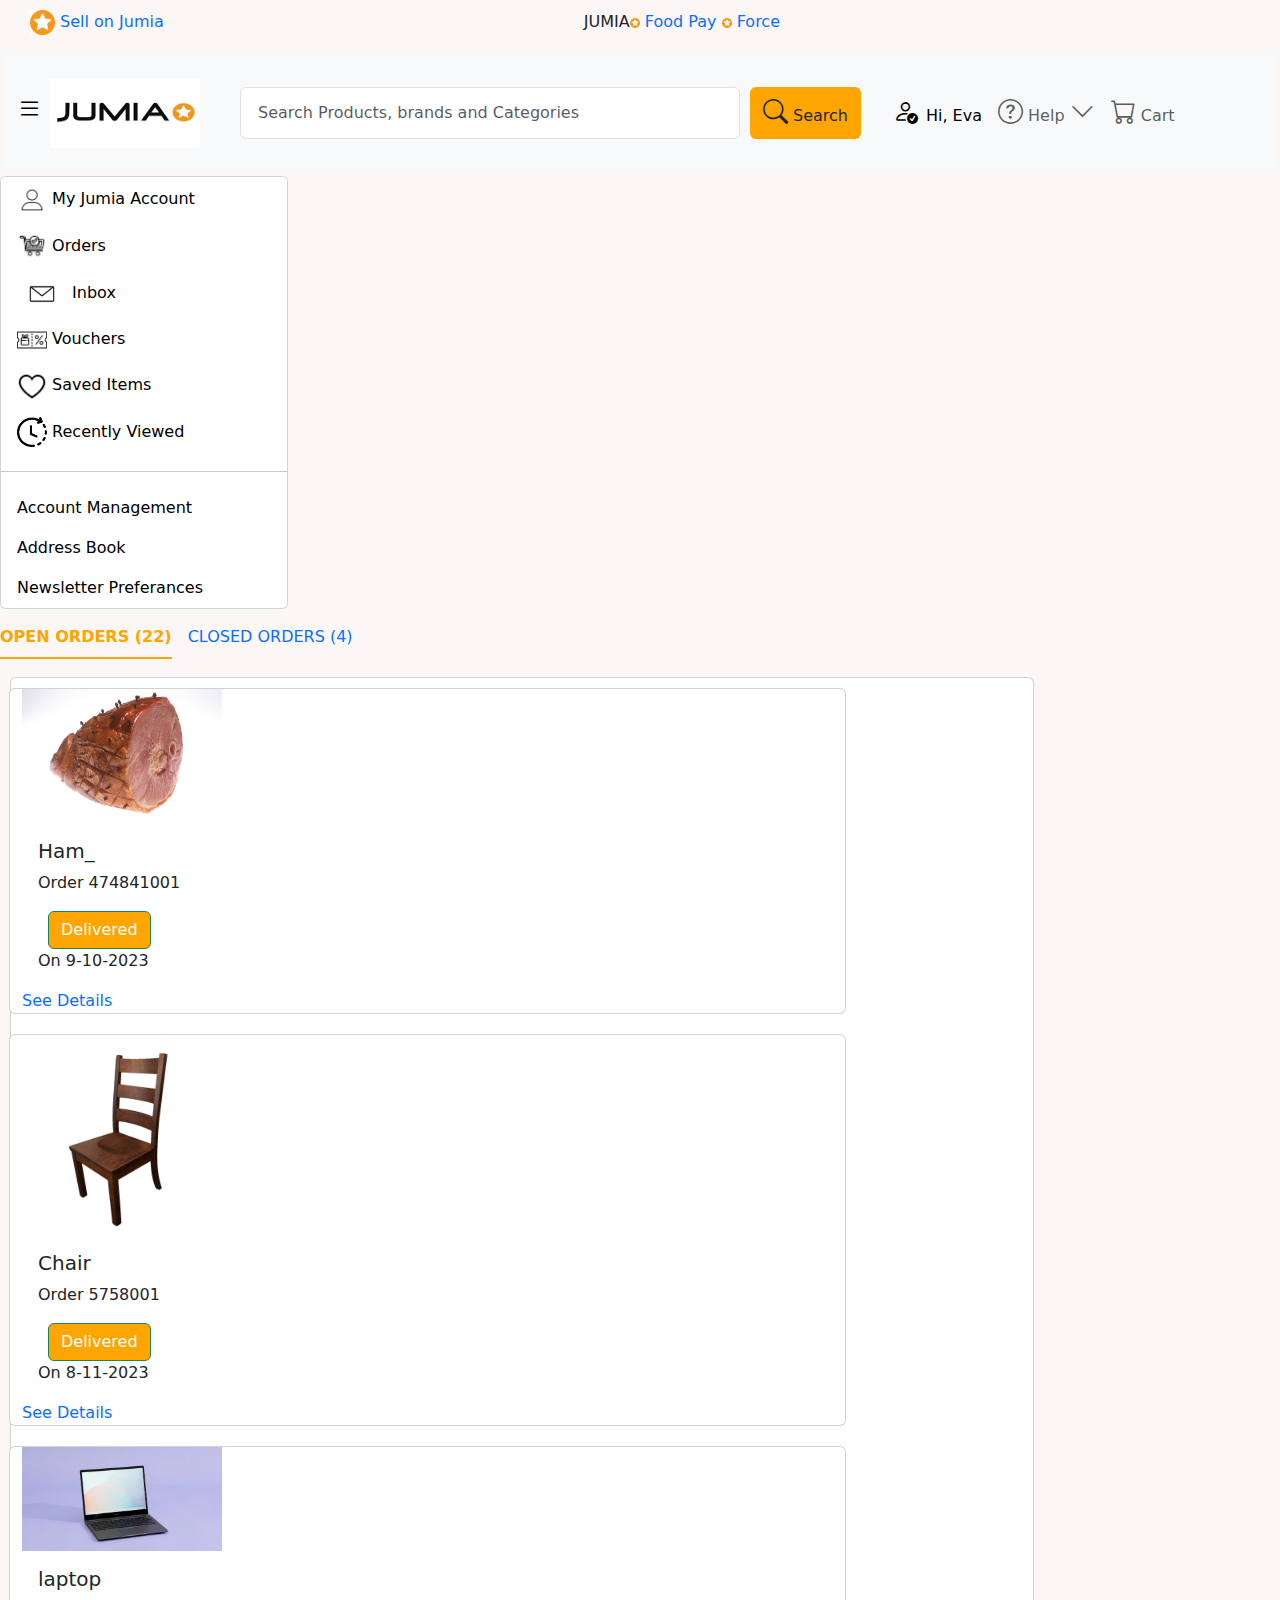
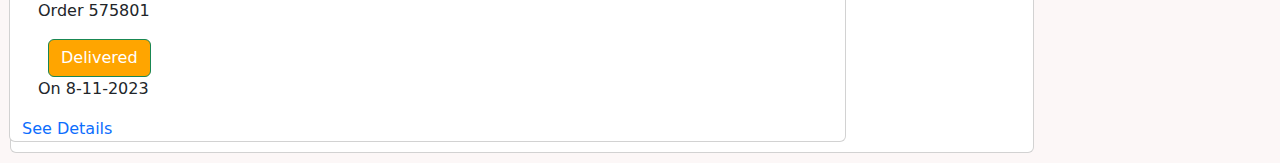
<file: web page/.dist/index.html>
<!DOCTYPE html>
<html lang="en">
<head>
    <meta charset="UTF-8">
    <meta name="viewport" content="width=device-width, initial-scale=1.0">
    <title>JUMIA</title>
    <link rel="stylesheet" href="https://cdn.jsdelivr.net/npm/bootstrap@5.3.2/dist/css/bootstrap.min.css">
<link rel="stylesheet" href="style.css">
<link rel="stylesheet" href="https://cdn.jsdelivr.net/npm/bootstrap-icons@1.3.0/font/bootstrap-icons.css">

    <link rel="stylesheet" href="style.css">
    <link href="https://fonts.googleapis.com/css2?family=Roboto:wght@300;400;500&display=swap" rel="stylesheet">

</head>
<body>


     <div class="navdiv">
        <div class="star">
            <a href="#" class="star-logo"> <img src="star.jpg" alt="star" width="25px" height="25px"> Sell on Jumia</a>
        </div>
        <div class="top-items">
            <ul>
                <li> <a href="" class="text-dark"> JUMIA<img src="star.jpg" alt="star " width="10px" height="10px"></a></li>
                <li> <a href="https://food.jumia.ug/ " target="_blank">Food</i> </a></li>
                <li> <a href="https://pay.jumia.ug/"> Pay</a></li>
                <li> <a href="https://jforce.jumia.ug/"> <img src="star.jpg" alt="star" width="10px" height="10px"> Force</a> </li>
            </ul>
        </div>
     </div>



    <nav class="navbar navbar-expand-lg bg-light">
        <div class="container-fluid">
          <a class="navbar-brand" href="#"> <i class="bi bi-list"> </i><img src="jumia logo.jpg" alt="logo" width="150px" height="70px"></a>
          <button class="navbar-toggler" type="button" data-bs-toggle="collapse" data-bs-target="#navbarTogglerDemo02" aria-controls="navbarTogglerDemo02" aria-expanded="false" aria-label="Toggle navigation">
            <span class="navbar-toggler-icon"></span>
          </button>
          <div class="collapse navbar-collapse" id="navbarTogglerDemo02">

            <form class="d-flex m-4" role="search">
                <input class="form-control search" type="search" placeholder=" Search Products, brands and Categories" aria-label="Search" style="width: 500px;"> 
              
                <button class="btn" type="submit" style="min-width: 80px;"> <i class="bi bi-search"></i> Search</button>
              </form>
              

            <ul class="navbar-nav me-auto mb-2 mb-lg-0">
                <li class="nav-item">
                  <a class="nav-link active" aria-current="page" href="#"> <i class="bi bi-person-check" > </i>Hi, Eva   </a>
                </li>
                <li class="nav-item">
                  <a class="nav-link" href="#"> <i class="bi bi-question-circle"></i> Help  <i class="bi bi-chevron-down"></i></a>
                </li>
                <li class="nav-item">
                  <a class="nav-link " href="#" > <i class="bi bi-cart"></i> Cart </a>
                </li>
              </ul>
          </div>
        </div>
      </nav>


    <style>
        .row {
            display: flex;
            flex-direction: column;
        }
        
        .column {
            flex: 1;
            padding: 10px;
            border: 1px solid #ccc;
            margin: 5px;
        }
    </style>
    <div class="card" style="width: 18rem;">
        <ul class="list-group list-group-flush">
        <li class="list-group-item"><a href="#"><img src="contact.png" alt="co" id="contact"> My Jumia Account </a></li>
          <li class="list-group-item"> <a href="#"><img src="ored.png" alt="co" id="order">  Orders</a></li>
          <li class="list-group-item"> <a href="#"><img src="massages.jpg" alt="co" id="contac"> Inbox</a></li>
          <li class="list-group-item"> <a href="#"> <img src="voucher.png" alt="co" id="vote">  Vouchers</a></li>
          <li class="list-group-item"> <a href="#">  <img src="heart.png" alt="co" id="heat"> Saved Items</a></li>
          <li class="list-group-item"> <a href="#"> <img src="seed.png" alt="co" id="seedie"> Recently Viewed</a></li>
          <hr>
          <li class="list-group-item"> <a href="#"> Account Management</a></li>
          <li class="list-group-item"> <a href="#"> Address Book </a></li>
          <li class="list-group-item"> <a href="#"> Newsletter Preferances</a></li>


        </ul>
      </div>
      <div class="card-header py-2">
        <ul class="nav nav-underline">
          <li class="nav-item">
            <a class="nav-link active" aria-current="page" href="#" style="color: orange;"> OPEN ORDERS (22)</a>
          </li>
          <li class="nav-item">
            <a class="nav-link" href="#"> CLOSED ORDERS (4)</a>
          </li>

          </li>
        </ul>
      </div>
        <div class="card Product-card">
            <div class="row no-gutters items">
  
            <div class="card Product-card">
              <div class="row no-gutters items">
                  <div class="col-md-4">
                      <img src="Ham_(4).jpg" class="set-img" alt="Product Image" id="hammy">
                  </div>
                  <div class="col-md-8">
                      <div class="card-body">
                          <h5 class="card-title"> Ham_</h5>
                          <p class="card-text"> Order 474841001</p>
                          <button class="btn btn-success">Delivered</button>
                          <p class="card-text"> On 9-10-2023</p>
    
                      </div>
                  </div>
    
                  <div class="d-flex justify-content-between align-items-center">
                    <a href="uiii">See Details</a>
                </div>
    
              </div>
          </div>
  
          <div class="card Product-card">
            <div class="row no-gutters items">
                <div class="col-md-4">
                    <img src="chair.webp" class="chair" alt="Product Image" id="chary">
                </div>
                
                <div class="col-md-8">
                    <div class="card-body">
                        <h5 class="card-title"> Chair</h5>
                        <p class="card-text"> Order 5758001</p>
                        <button class="btn btn-success">Delivered</button>
                        <p class="card-text"> On 8-11-2023</p>
  
                    </div>
                </div>
  
                <div class="d-flex justify-content-between align-items-center">
                  <a href="product_details_page.html">See Details</a>
              </div>
  
            </div>
        </div>

        <div class="card Product-card">
          <div class="row no-gutters items">
              <div class="col-md-4">
                  <img src="laptop.webp" class="laptop" alt="Product Image" id="lappy">
              </div>
              
              <div class="col-md-8">
                  <div class="card-body">
                      <h5 class="card-title"> laptop</h5>
                      <p class="card-text"> Order 575801</p>
                      <button class="btn btn-success">Delivered</button>
                      <p class="card-text"> On 8-11-2023</p>

                  </div>
              </div>

              <div class="d-flex justify-content-between align-items-center">
                <a href="product_details_page.html">See Details</a>
            </div>

          </div>
      </div>
    
</head>


<script src="https://cdn.jsdelivr.net/npm/bootstrap@5.3.2/dist/js/bootstrap.bundle.min.js"></script>
</body>

</html>
</file>
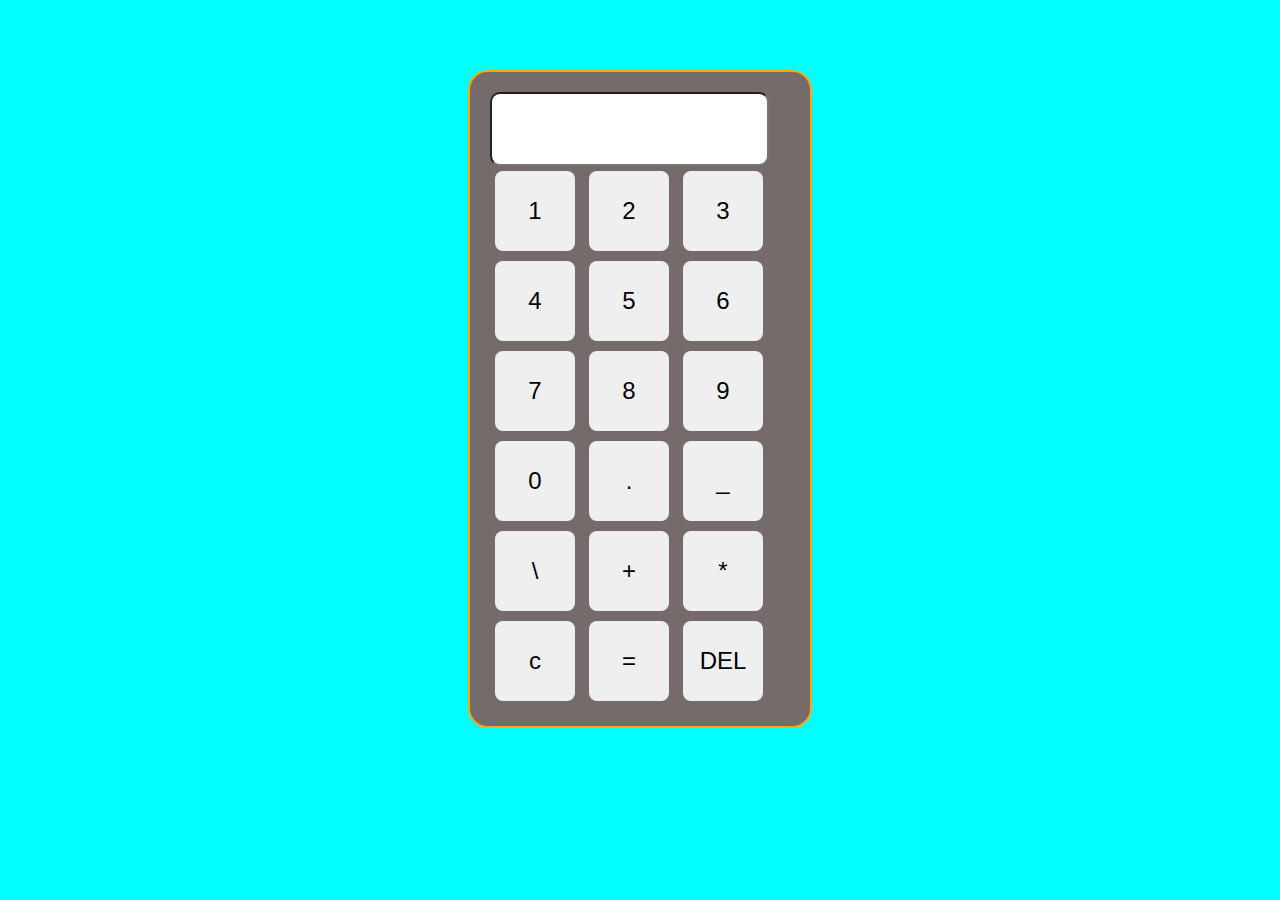
<file: solo.html>
<!DOCTYPE html>
<html lang="en">
<head>
    <meta charset="UTF-8">
    <meta name="viewport" content="width=device-width, initial-scale=1.0">
    <title>simple calculator</title>
    <link rel="stylesheet" href="style.css">
    
</head>
<body>
   <div id="calculator">
    <input type="text">
    <button>1</button>
    <button>2</button>
    <button>3</button>
    <button>4</button>
    <button>5</button>
    <button>6</button>
    <button>7</button>
    <button>8</button>
    <button>9</button>
    <button>0</button>
<button>.</button>
<button>_</button>
    <button>\</button>
    <button>+</button>
    <button>*</button>
    <button>c</button>
    <button>=</button>
<button>DEL</button>
   </div>
</body> 
</html>
</file>
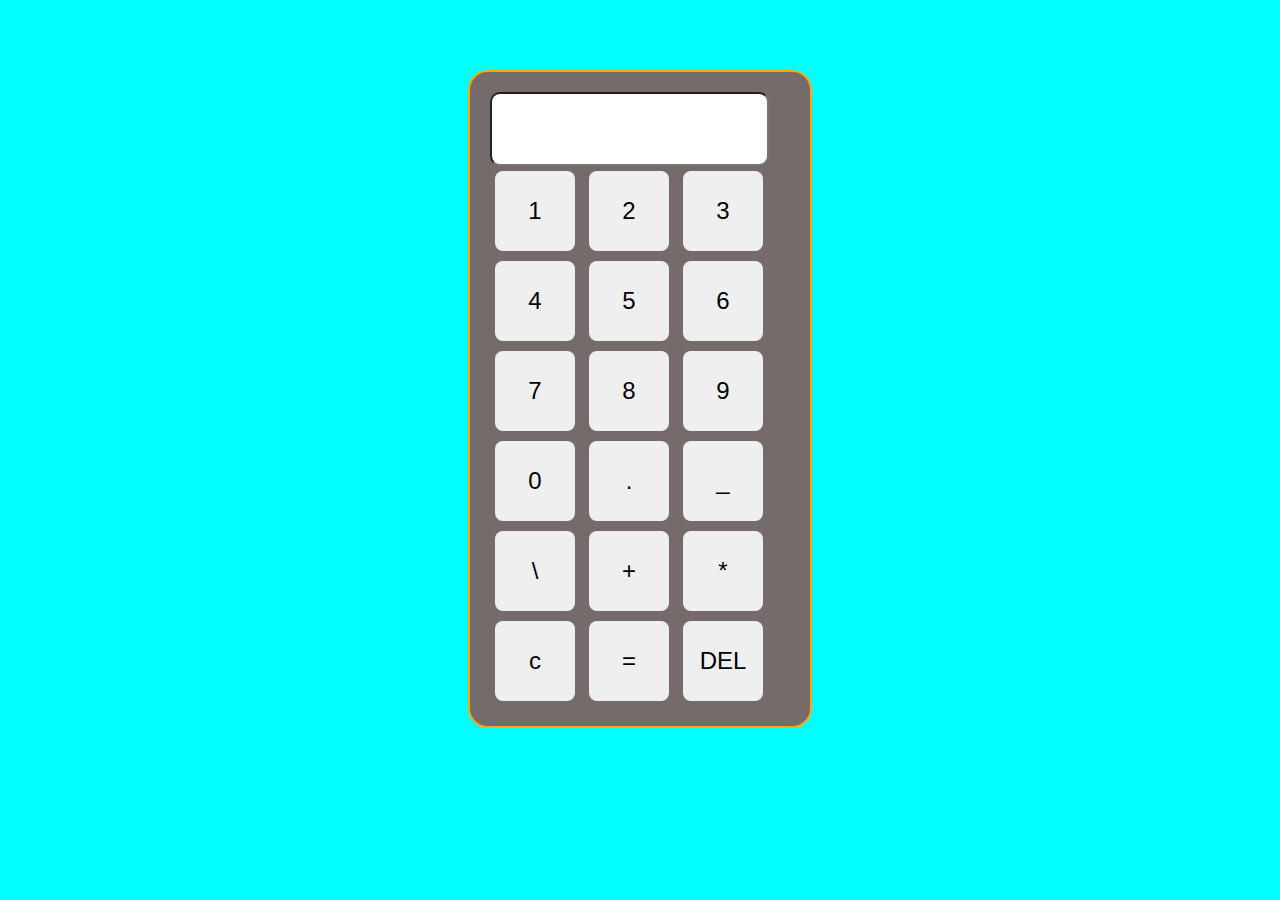
<file: web page/banking.html>
<!DOCTYPE html>
<html lang="en">
<head>
    <meta charset="UTF-8">
    <meta name="viewport" content="width=device-width, initial-scale=1.0">
    <title>simple calculator</title>
    <link rel="stylesheet" href="top.css">
    
</head>
<body>
   <div class="calculator">
    <input type="text">
    <button>1</button>
    <button>2</button>
    <button>3</button>
    <button>4</button>
    <button>5</button>
    <button>6</button>
    <button>7</button>
    <button>8</button>
    <button>9</button>
    <button>0</button>
<button>.</button>
<button>_</button>
    <button>\</button>
    <button>+</button>
    <button>*</button>
    <button>c</button>
    <button>=</button>
<button>DEL</button>
   </div>
</body> 
</html>
</file>
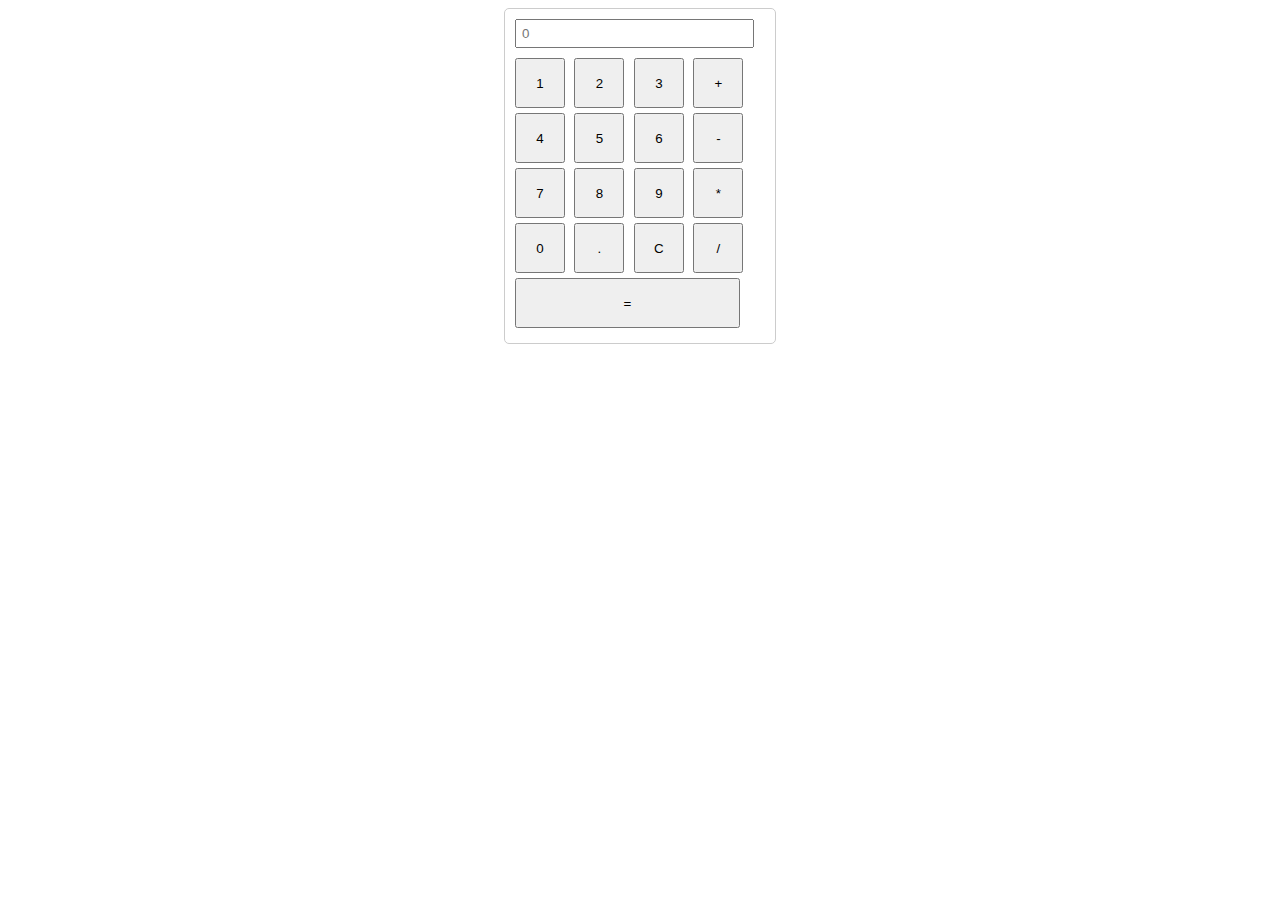
<file: web page/CALIC.HTML>
<!DOCTYPE html>
<html>
<head>
<title> chatline Calculator</title>
<link rel="stylesheet" href="CALIC.CSS">

</head>
<body>
<div class="calculator">
<input type="text" id="result" placeholder="0" readonly>

<input type="button" value="1" onclick="appendNumber('1')">
<input type="button" value= "2" onclick="appendNumber('2')">
<input type="button" value= "3" onclick="appendNumber('3')">
<input type="button" value= "+" onclick="appendOperator('+')"><br>

<input type="button" value= "4" onclick="appendNumber('4')">
<input type="button" value= "5" onclick="appendNumber('5')">
<input type="button" value= "6" onclick="appendNumber('6')">
<input type="button" value= "-" onclick="appendOperator('-')"><br>

<input type="button" value= "7" onclick="appendNumber('7')">
<input type="button" value= "8" onclick="appendNumber('8')">
<input type="button" value= "9" onclick="appendNumber('9')">
<input type="button" value= "*" onclick="appendOperator('*')"><br>

<input type="button" value= "0" onclick="appendNumber('0')">
<input type="button" value= "." onclick="appendDecimal()">
<input type="button" value= "C" onclick="clearResult()">
<input type="button" value= "/" onclick="appendOperator('/')"><br>

<input type="button" id="equals" value= "=" onclick="calculate()"><br>
</div>

<script>
function appendNumber(number) {
document.getElementById("result").value += number;
}

function appendOperator(operator) {
document.getElementById("result").value += operator;
}

function appendDecimal() {
document.getElementById("result").value += ".";
}

function clearResult() {
document.getElementById("result").value = "";
}

function calculate() {
var result = document.getElementById("result").value;
var calculatedResult = eval(result);
document.getElementById("result").value = calculatedResult;
}
</script>

</body>
</html>
</file>
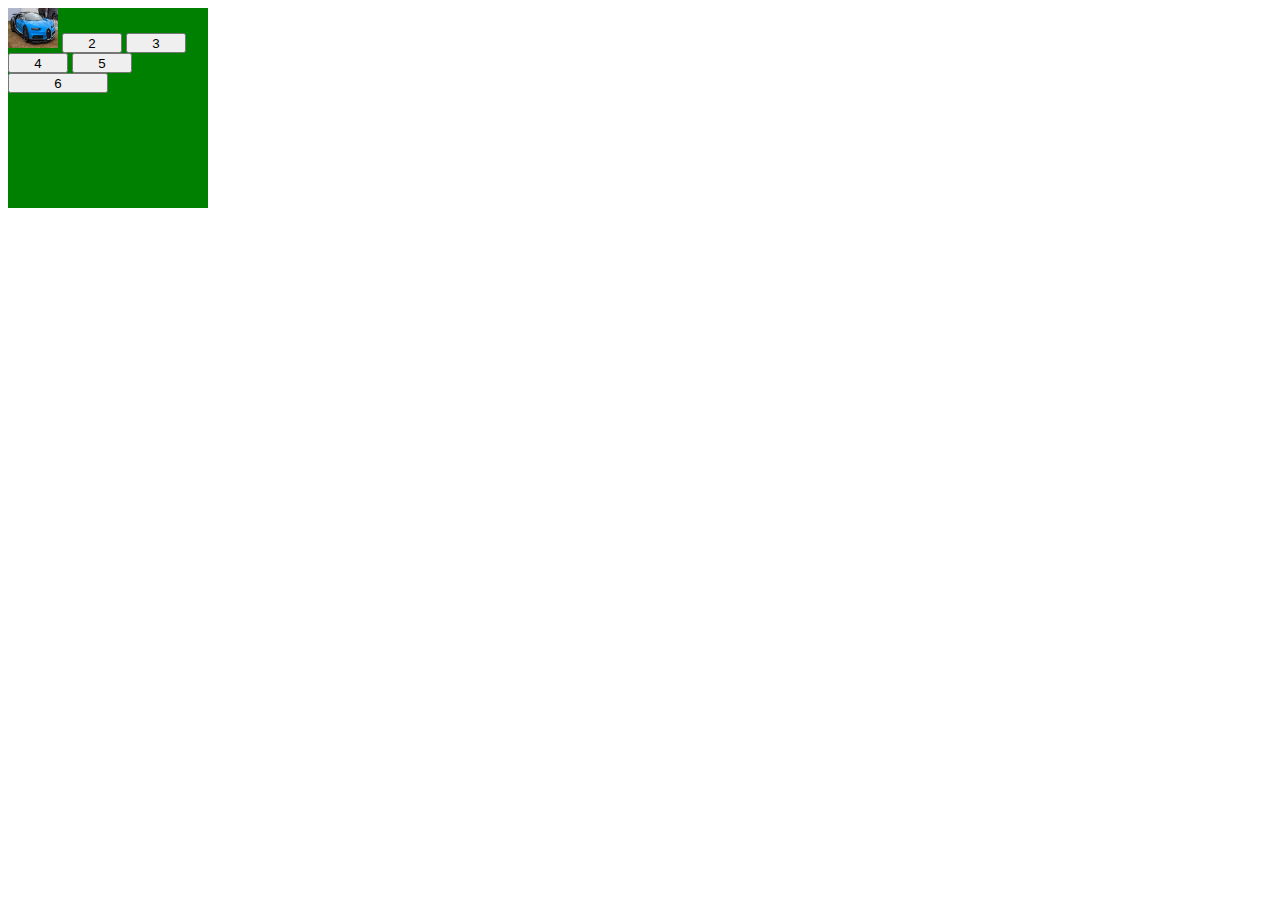
<file: web page/jr.html>
<!DOCTYPE html>
<html lang="en">
<head>
    <meta charset="UTF-8">
    <meta name="viewport" content="width=device-width, initial-scale=1.0">
    <title>home</title>
    <link rel="stylesheet" href="int.css">
</head>
<body>
    <div class="bummy">

        <img src="Bugatti_Chiron_1.jpg" alt="pic"> 

        <button>2</button>
        <button>3</button>
        <button>4</button>
        <button>5</button>
        <button id="buty">6</button>

    </div>
</body>
</html>
</file>
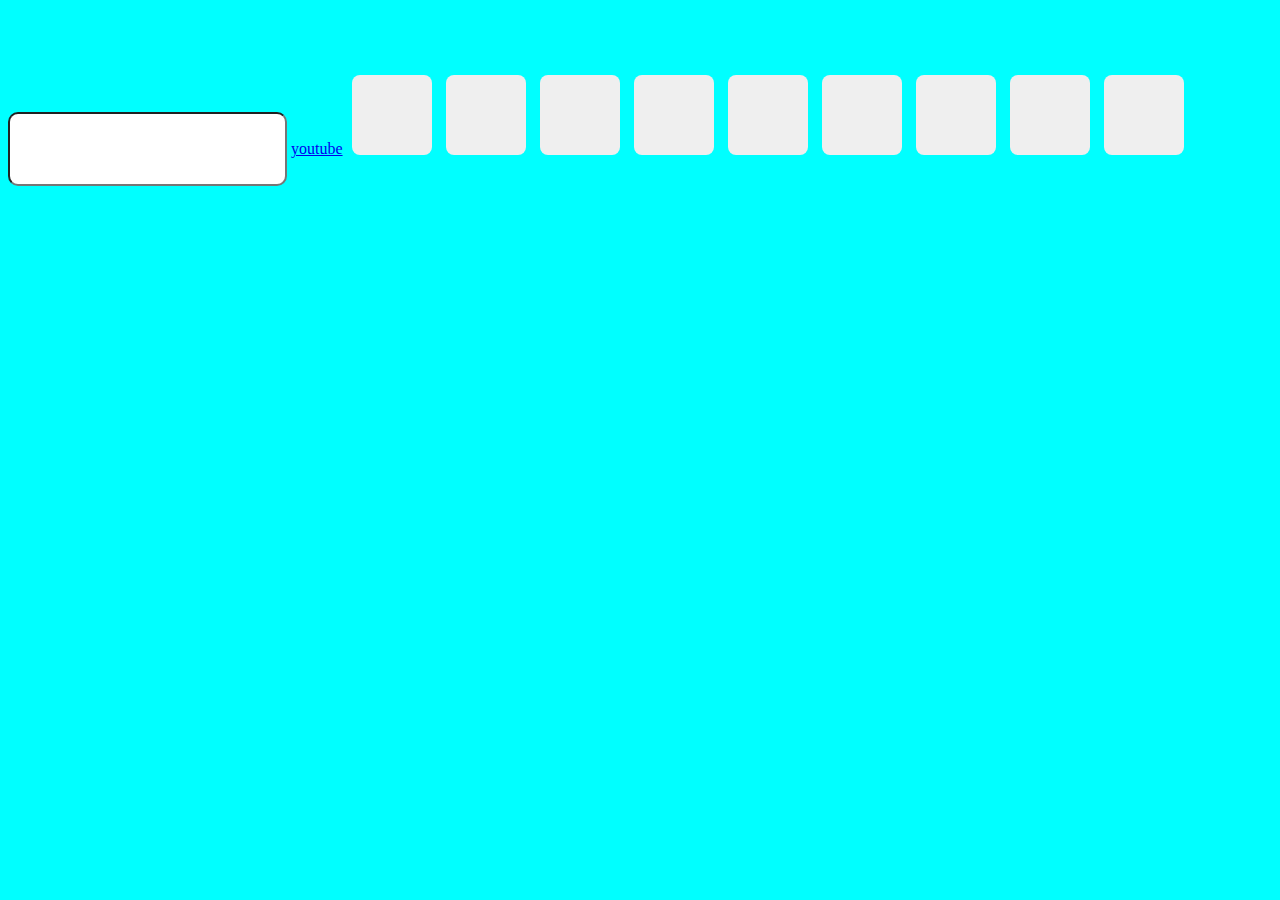
<file: web page/top.html>
<!DOCTYPE html>
<html lang="en">
<head>
    <meta charset="UTF-8">
    <meta name="viewport" content="width=device-width, initial-scale=1.0">
    <title></title>
    <link rel="stylesheet" href="top.css">
</head>
<body>
    <input type="year">
    <a href="https://www.youtube.com/" target="_blank">youtube</a>
<button></button>
<button></button>
<button></button>
<button></button>
<button></button>
<button></button>
<button></button>
<button></button>
<button></button>
</body>
</html>
</file>
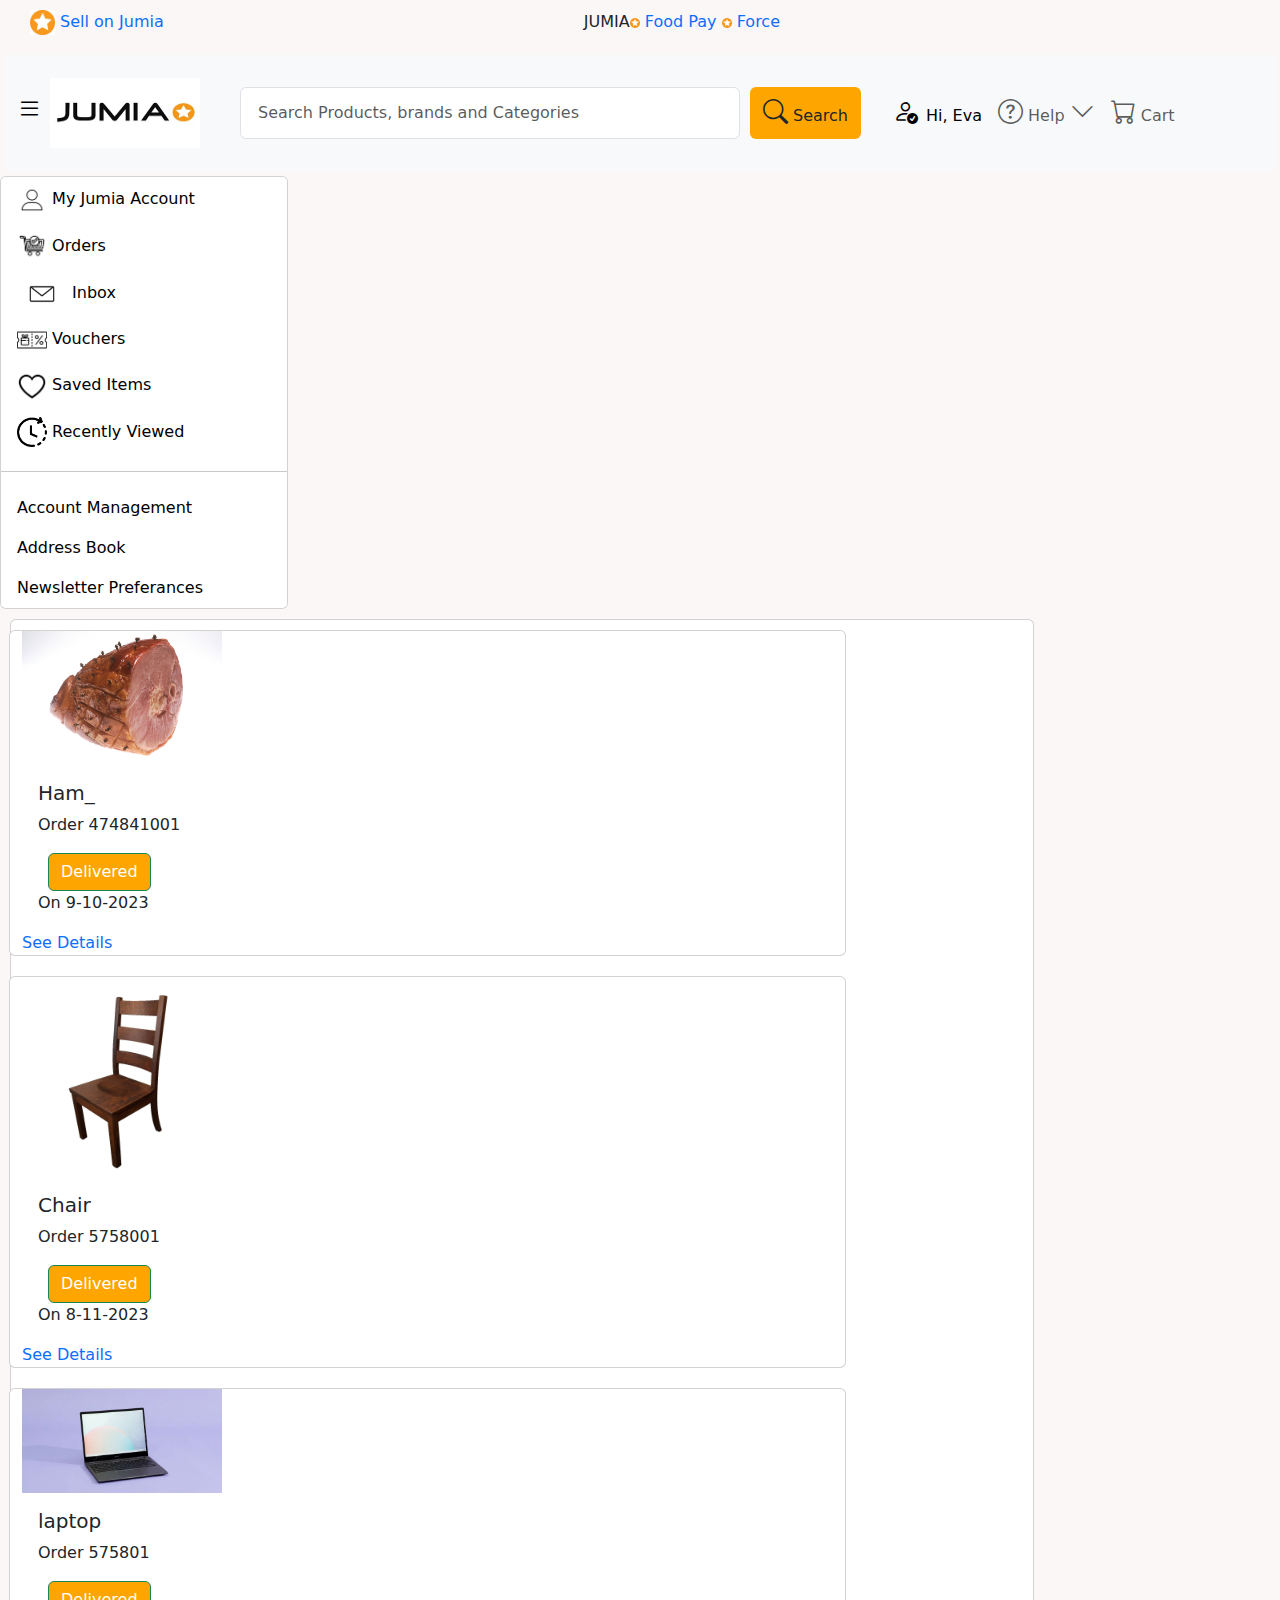
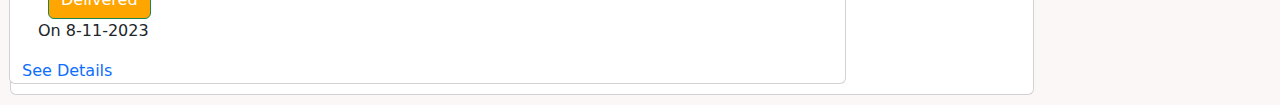
<file: web page/.dist/work.html>
<!DOCTYPE html>
<html lang="en">
<head>
    <meta charset="UTF-8">
    <meta name="viewport" content="width=device-width, initial-scale=1.0">
    <title>JUMIA</title>
    <link rel="stylesheet" href="https://cdn.jsdelivr.net/npm/bootstrap@5.3.2/dist/css/bootstrap.min.css">
<link rel="stylesheet" href="work.css">
<link rel="stylesheet" href="https://cdn.jsdelivr.net/npm/bootstrap-icons@1.3.0/font/bootstrap-icons.css">

    <link rel="stylesheet" href="style.css">
    <link href="https://fonts.googleapis.com/css2?family=Roboto:wght@300;400;500&display=swap" rel="stylesheet">

</head>
<body>


     <div class="navdiv">
        <div class="star">
            <a href="#" class="star-logo"> <img src="star.jpg" alt="star" width="25px" height="25px"> Sell on Jumia</a>
        </div>
        <div class="top-items">
            <ul>
                <li> <a href="" class="text-dark"> JUMIA<img src="star.jpg" alt="star " width="10px" height="10px"></a></li>
                <li> <a href="https://food.jumia.ug/ " target="_blank">Food</i> </a></li>
                <li> <a href="https://pay.jumia.ug/"> Pay</a></li>
                <li> <a href="https://jforce.jumia.ug/"> <img src="star.jpg" alt="star" width="10px" height="10px"> Force</a> </li>
            </ul>
        </div>
     </div>



    <nav class="navbar navbar-expand-lg bg-light">
        <div class="container-fluid">
          <a class="navbar-brand" href="#"> <i class="bi bi-list"> </i><img src="jumia logo.jpg" alt="logo" width="150px" height="70px"></a>
          <button class="navbar-toggler" type="button" data-bs-toggle="collapse" data-bs-target="#navbarTogglerDemo02" aria-controls="navbarTogglerDemo02" aria-expanded="false" aria-label="Toggle navigation">
            <span class="navbar-toggler-icon"></span>
          </button>
          <div class="collapse navbar-collapse" id="navbarTogglerDemo02">

            <form class="d-flex m-4" role="search">
                <input class="form-control search" type="search" placeholder=" Search Products, brands and Categories" aria-label="Search" style="width: 500px;"> 
              
                <button class="btn" type="submit" style="min-width: 80px;"> <i class="bi bi-search"></i> Search</button>
              </form>
              

            <ul class="navbar-nav me-auto mb-2 mb-lg-0">
                <li class="nav-item">
                  <a class="nav-link active" aria-current="page" href="#"> <i class="bi bi-person-check" > </i>Hi, Eva   </a>
                </li>
                <li class="nav-item">
                  <a class="nav-link" href="#"> <i class="bi bi-question-circle"></i> Help  <i class="bi bi-chevron-down"></i></a>
                </li>
                <li class="nav-item">
                  <a class="nav-link " href="#" > <i class="bi bi-cart"></i> Cart </a>
                </li>
              </ul>
          </div>
        </div>
      </nav>


    <style>
        .row {
            display: flex;
            flex-direction: column;
        }
        
        .column {
            flex: 1;
            padding: 10px;
            border: 1px solid #ccc;
            margin: 5px;
        }
    </style>
    <div class="card" style="width: 18rem;">
        <ul class="list-group list-group-flush">
        <li class="list-group-item"><a href="#"><img src="contact.png" alt="co" id="contact"> My Jumia Account </a></li>
          <li class="list-group-item"> <a href="#"><img src="ored.png" alt="co" id="order">  Orders</a></li>
          <li class="list-group-item"> <a href="#"><img src="massages.jpg" alt="co" id="contac"> Inbox</a></li>
          <li class="list-group-item"> <a href="#"> <img src="voucher.png" alt="co" id="vote">  Vouchers</a></li>
          <li class="list-group-item"> <a href="#">  <img src="heart.png" alt="co" id="heat"> Saved Items</a></li>
          <li class="list-group-item"> <a href="#"> <img src="seed.png" alt="co" id="seedie"> Recently Viewed</a></li>
          <hr>
          <li class="list-group-item"> <a href="#"> Account Management</a></li>
          <li class="list-group-item"> <a href="#"> Address Book </a></li>
          <li class="list-group-item"> <a href="#"> Newsletter Preferances</a></li>


        </ul>
      </div>
     
  
        <div class="card Product-card">
            <div class="row no-gutters items">
  
            <div class="card Product-card">
              <div class="row no-gutters items">
                  <div class="col-md-4">
                      <img src="Ham_(4).jpg" class="set-img" alt="Product Image" id="hammy">
                  </div>
                  <div class="col-md-8">
                      <div class="card-body">
                          <h5 class="card-title"> Ham_</h5>
                          <p class="card-text"> Order 474841001</p>
                          <button class="btn btn-success">Delivered</button>
                          <p class="card-text"> On 9-10-2023</p>
    
                      </div>
                  </div>
    
                  <div class="d-flex justify-content-between align-items-center">
                    <a href="uiii">See Details</a>
                </div>
    
              </div>
          </div>
  
          <div class="card Product-card">
            <div class="row no-gutters items">
                <div class="col-md-4">
                    <img src="chair.webp" class="chair" alt="Product Image" id="chary">
                </div>
                
                <div class="col-md-8">
                    <div class="card-body">
                        <h5 class="card-title"> Chair</h5>
                        <p class="card-text"> Order 5758001</p>
                        <button class="btn btn-success">Delivered</button>
                        <p class="card-text"> On 8-11-2023</p>
  
                    </div>
                </div>
  
                <div class="d-flex justify-content-between align-items-center">
                  <a href="product_details_page.html">See Details</a>
              </div>
  
            </div>
        </div>

        <div class="card Product-card">
          <div class="row no-gutters items">
              <div class="col-md-4">
                  <img src="laptop.webp" class="laptop" alt="Product Image" id="lappy">
              </div>
              
              <div class="col-md-8">
                  <div class="card-body">
                      <h5 class="card-title"> laptop</h5>
                      <p class="card-text"> Order 575801</p>
                      <button class="btn btn-success">Delivered</button>
                      <p class="card-text"> On 8-11-2023</p>

                  </div>
              </div>

              <div class="d-flex justify-content-between align-items-center">
                <a href="product_details_page.html">See Details</a>
            </div>

          </div>
      </div>
   

</head>


<script src="https://cdn.jsdelivr.net/npm/bootstrap@5.3.2/dist/js/bootstrap.bundle.min.js"></script>
</body>

</html>
</file>
<file: web page/.dist/style.css>
body {
    background-color: rgb(252, 247, 247);
 }

.btn {
    margin-left: 10px;
    background-color: orange;
    
}

.navbar {
    border: 2px none white;
    margin: 5px;
    height: min-content;
}

.navdiv {
    display: flex;
    justify-content: space-between;
    margin-top: 10px;
    margin-bottom: 0;
}
.star {
    margin-left: 30px;
}

.top-items {
    margin-right: 500px;
}
li {
    display: inline-block;
    list-style-type: none;
}

a {
    text-decoration: none;
}

.bi {
    font-size: 25px;
}
#contact{
    width: 30px;
}

#contac{
    width: 50px;
}
#seedie{
    width: 30px;
}
#heat{
    width: 30px;
}
#vote{
    width: 30px;
}
#order{
    width: 30px;
}
#comp{

    border-radius: 25px;
    background-color: rgb(255, 255, 255);
    font-size: 20px;
}

.list-group-item {
    border: none;
}

.card ul li a {
    color: black;
}

 .card ul li:hover {
    background-color: grey;
    padding: 10px;
}

.container {
    display: flex;
    justify-content: space-around;
    margin: auto;
}

.Product-card{
    width: 80%;
    margin: 10px;
}
#hammy{
    width: 200px;
}
#chary{
    width: 200px;
}
#lappy{
    width: 200px;
}
</file>
<file: style.css>
body {
    background-color: cyan;
font-family: Cambria, Cochin, Georgia, Times, 'Times New Roman', serif;
margin-top: 70px;
}

#calculator{
    width: 300px;
    margin: 0 auto;
padding: 20px;
border: 2px solid rgb(255, 166, 0);
border-radius: 20px;
background-color: rgb(118, 107, 107);
}

input {
    width: 255px;
    padding: 10px;
    border-radius: 10px;
    font-size: 18px;
    height: 50px;
}

button {
    width: 80px;
    height: 80px;
    font-size: 24px;
    margin: 5px;
    border-radius: 8px;
    border: none;
}
button:hover{
background-color: brown;
}
</file>
<file: web page/top.css>
body {
    background-color: cyan;
font-family: Cambria, Cochin, Georgia, Times, 'Times New Roman', serif;
margin-top: 70px;
}

.calculator{
    width: 300px;
    margin: 0 auto;
padding: 20px;
border: 2px solid rgb(255, 166, 0);
border-radius: 20px;
background-color: rgb(118, 107, 107);
}

input {
    width: 255px;
    padding: 10px;
    border-radius: 10px;
    font-size: 18px;
    height: 50px;
}

button {
    width: 80px;
    height: 80px;
    font-size: 24px;
    margin: 5px;
    border-radius: 8px;
    border: none;
}
button:hover{
background-color: rgb(35, 15, 214);
}
</file>
<file: web page/CALIC.CSS>
body {
font-family: Arial, sans-serif;
}

.calculator {
width: 250px;
border: 1px solid #ccc;
padding: 10px;
border-radius: 5px;
margin: 0 auto;
}

input[type="text"] {
width: 90%;
padding: 5px;
margin-bottom: 10px;
}

input[type="button"] {
width: 50px;
height: 50px;
margin-right: 5px;
margin-bottom: 5px;
}

#equals {
    width: 90%;
}
</file>
<file: web page/int.css>
img{
    width: 50px;
    height: 40px;
}

.bummy{
    width: 200px;
    height: 200px;
    background-color: green;
}

button {
    width: 60px;
    height: 20px;
}
#buty{
    width: 100px;
}
</file>
<file: web page/.dist/work.css>
body {
    background-color: rgb(252, 247, 247);
 }

.btn {
    margin-left: 10px;
    background-color: orange;
    
}

.navbar {
    border: 2px none white;
    margin: 5px;
    height: min-content;
}

.navdiv {
    display: flex;
    justify-content: space-between;
    margin-top: 10px;
    margin-bottom: 0;
}
.star {
    margin-left: 30px;
}

.top-items {
    margin-right: 500px;
}
li {
    display: inline-block;
    list-style-type: none;
}

a {
    text-decoration: none;
}

.bi {
    font-size: 25px;
}
#contact{
    width: 30px;
}

#contac{
    width: 50px;
}
#seedie{
    width: 30px;
}
#heat{
    width: 30px;
}
#vote{
    width: 30px;
}
#order{
    width: 30px;
}
#comp{

    border-radius: 30px;
    background-color: rgb(255, 255, 255);
    font-size: 20px;
}

.list-group-item {
    border: none;
}

.card ul li a {
    color: black;
}

 .card ul li:hover {
    background-color: grey;
    padding: 10px;
}

.container {
    display: flex;
    justify-content: space-around;
    margin: auto;
}

.Product-card{
    width: 80%;
    margin: 10px;
}
#hammy{
    width: 200px;
}
#chary{
    width: 200px;
}
#lappy{
    width: 200px;
}
</file>
